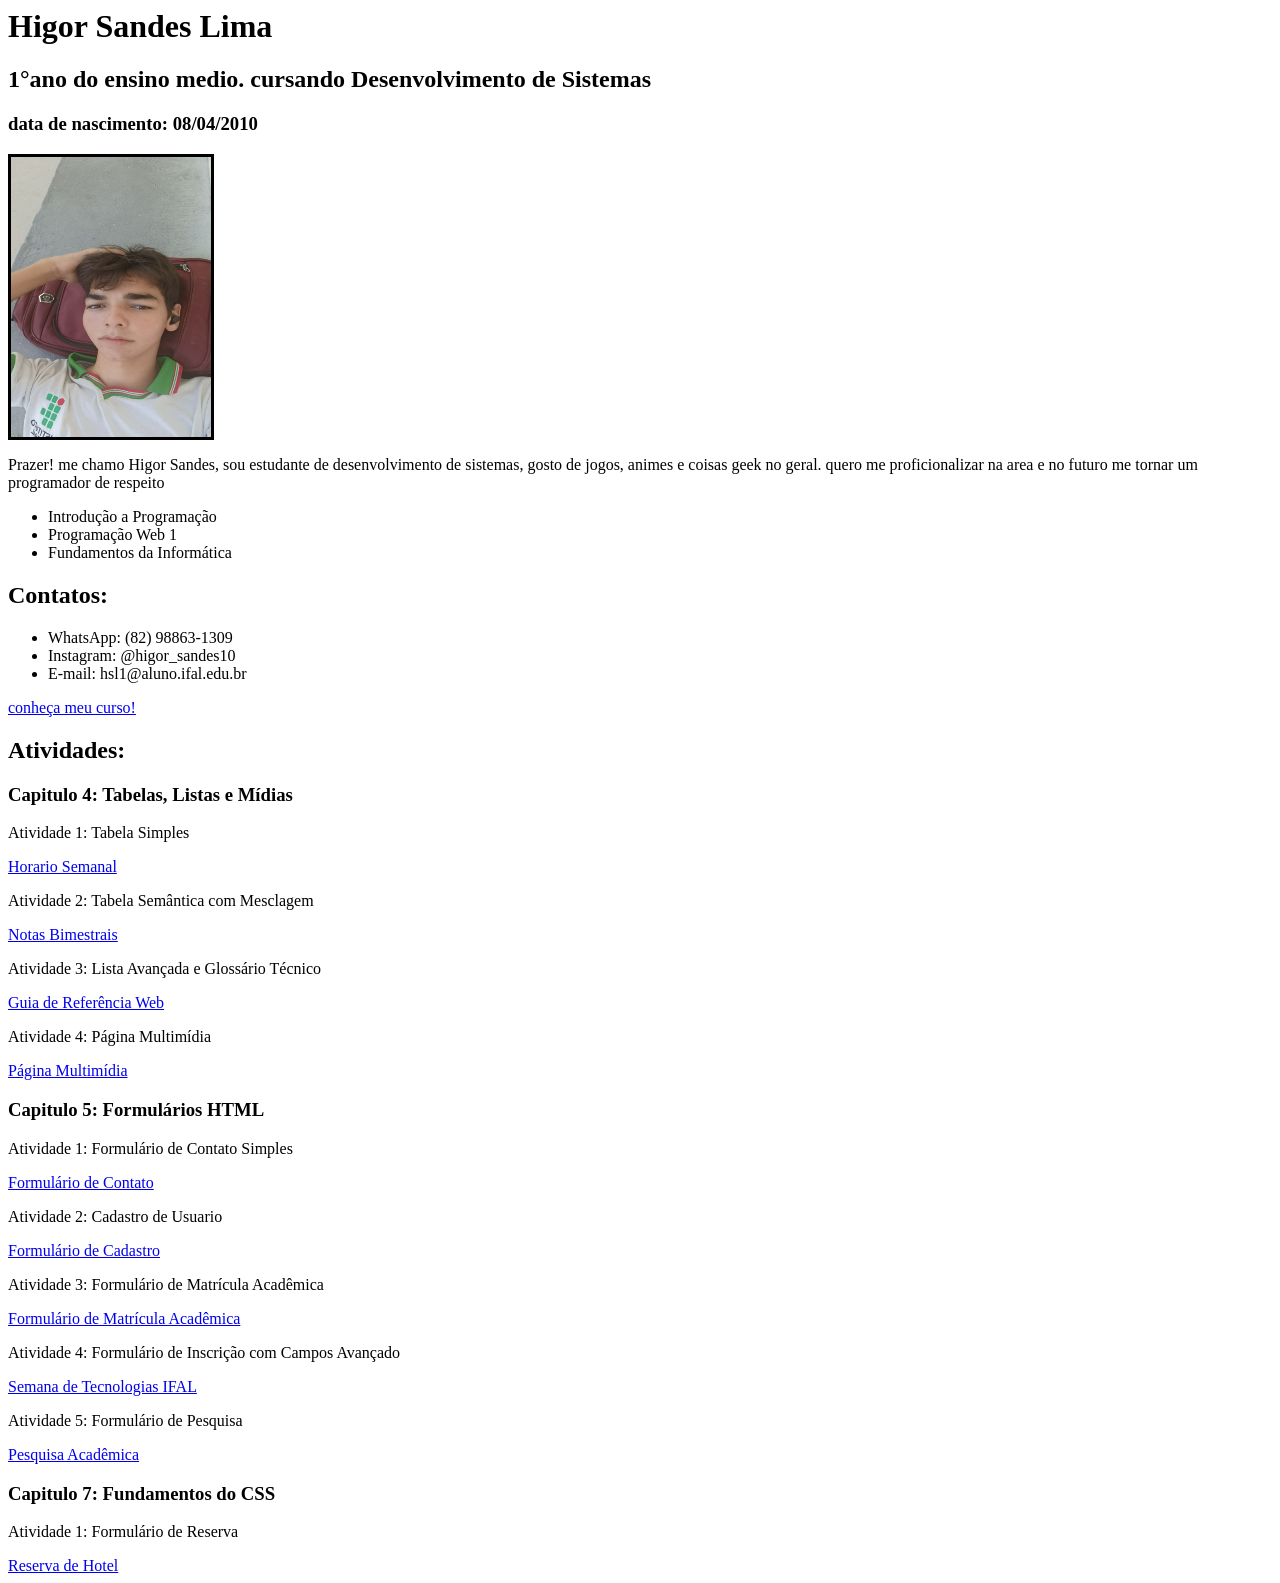
<file: index.html>
<html>
<head>
  <title>Portifólio</title>
  <meta charset="UTF-8">
  <link rel="stylesheet" href="style.css">
</head>
<body>
  <div class="letras">
  <h1>Higor Sandes Lima</h1>
  <h2>1°ano do ensino medio. cursando Desenvolvimento de Sistemas</h2>
  <h3>data de nascimento: 08/04/2010</h3>
  <img src="Foto.jpg" border="3px">
  <p>Prazer! me chamo Higor Sandes, sou estudante de desenvolvimento de sistemas, gosto de jogos, animes e coisas geek no geral. quero me proficionalizar na area e no futuro me tornar um programador de respeito</p>
  <ul>
    <li>Introdução a Programação</li>
    <li>Programação Web 1</li>
    <li>Fundamentos da Informática</li>
  </ul>
    <h2>Contatos:</h2>
    <ul>
      <li>WhatsApp: (82) 98863-1309</li>
      <li>Instagram: @higor_sandes10
      </li>
      <li>E-mail: hsl1@aluno.ifal.edu.br</li>
    </ul>
  </div>
  <a target="_blanck" href="https://www2.ifal.edu.br/campus/maceio/ensino/cursos/tecnicos-integrados/desenvolvimento-de-sistemas">conheça meu curso!</a>
  <h2>Atividades:</h2>
  <h3>Capitulo 4: Tabelas, Listas e Mídias</h3>
  <p>Atividade 1: Tabela Simples</p>
  <nav>
    <a href="tabela-simples.html">Horario Semanal</a>
  </nav>
  <p>Atividade 2: Tabela Semântica com Mesclagem</p>
   <nav>
    <a href="tabela-semantica-com-mesclagem.html">Notas Bimestrais</a>
  </nav>
  <p>Atividade 3: Lista Avançada e Glossário Técnico</p>
   <nav>
    <a href="lista-avancada-e-glossario-tecnica.html">Guia de Referência Web</a>
  </nav>
  <p>Atividade 4: Página Multimídia</p>
   <nav>
    <a href="pagina-multimidia.html">Página Multimídia</a>
  </nav>
   <h3>Capitulo 5: Formulários HTML</h3>
  <p>Atividade 1: Formulário de Contato Simples</p>
   <nav>
    <a href="formulario-de-contato-simples.html">Formulário de Contato</a>
  </nav>
   <p>Atividade 2: Cadastro de Usuario</p>
   <nav>
    <a href="cadastro-de-usuario.html">Formulário de Cadastro</a>
  </nav>
   <p>Atividade 3: Formulário de Matrícula Acadêmica</p>
   <nav>
    <a href="formulario-de-matricula-academica.html">Formulário de Matrícula Acadêmica</a>
  </nav>
  <p>Atividade 4: Formulário de Inscrição com Campos Avançado</p>
   <nav>
    <a href="formulario-de-inscricao-com-campus-avancada.html">Semana de Tecnologias IFAL</a>
  </nav>
   <p>Atividade 5: Formulário de Pesquisa</p>
   <nav>
    <a href="pesquisa-academica.html">Pesquisa Acadêmica</a>
  </nav>
  <h3>Capitulo 7: Fundamentos do CSS</h3>
  <p>Atividade 1: Formulário de Reserva</p>
   <nav>
    <a href="atividade-css.html">Reserva de Hotel</a>
  </nav>
</body>
</html>
</file>
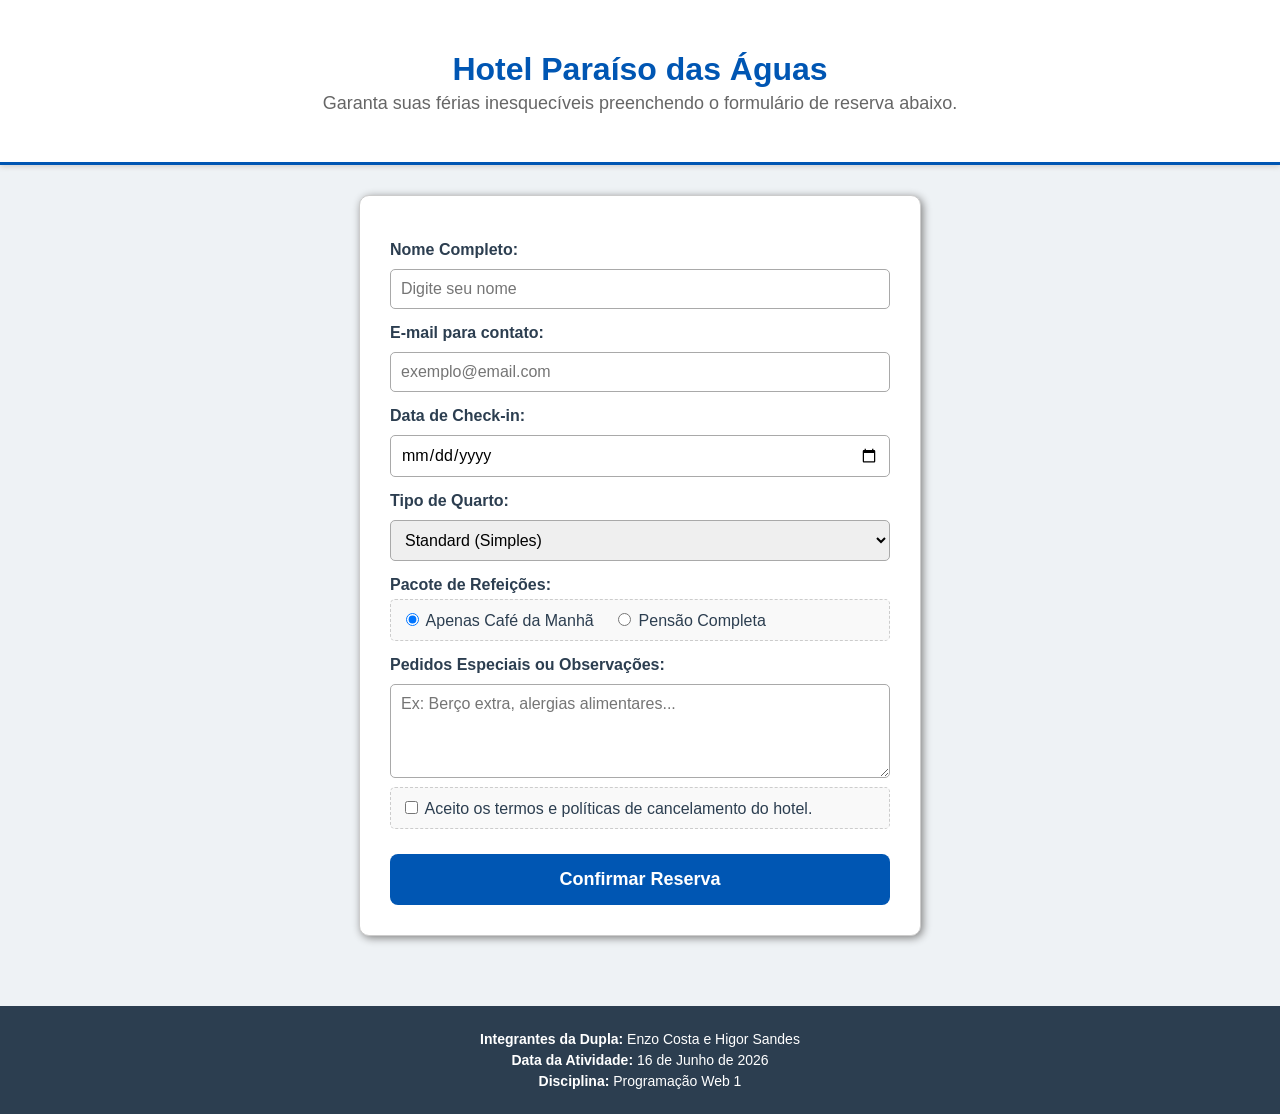
<file: atividade-css.html>
<!DOCTYPE html>
<html lang="pt-BR">
<head>
    <meta charset="UTF-8">
    <meta name="viewport" content="width=device-width, initial-scale=1.0">
    <title>Reserva de Hotel</title>
    <link rel="stylesheet" href="At01CSS.css">
</head>
<body>

    <header class="cabecalho-principal">
        <h1>Hotel Paraíso das Águas</h1>
        <p class="texto-destaque">Garanta suas férias inesquecíveis preenchendo o formulário de reserva abaixo.</p>
    </header>

    <main class="secao-conteudo">
        <form action="#" method="POST" class="formulario-reserva">
            
            <label for="nome">Nome Completo:</label>
            <input type="text" id="nome" name="nome" class="campo-padrao" placeholder="Digite seu nome" required>

            <label for="email">E-mail para contato:</label>
            <input type="email" id="email" name="email" class="campo-padrao" placeholder="exemplo@email.com" required>

            <label for="data-checkin">Data de Check-in:</label>
            <input type="date" id="data-checkin" name="data-checkin" class="campo-padrao" required>

            <label for="tipo-quarto">Tipo de Quarto:</label>
            <select id="tipo-quarto" name="tipo-quarto" class="campo-padrao">
                <option value="standard">Standard (Simples)</option>
                <option value="luxo">Luxo (Vista para o mar)</option>
                <option value="presidencial">Suíte Presidencial</option>
            </select>

            <label>Pacote de Refeições:</label>
            <div class="grupo-opcoes">
                <input type="radio" id="cafe" name="refeicao" value="cafe" checked>
                <label for="cafe" class="label-inline">Apenas Café da Manhã</label>
                
                <input type="radio" id="completa" name="refeicao" value="completa">
                <label for="completa" class="label-inline">Pensão Completa</label>
            </div>

            <label for="observacoes">Pedidos Especiais ou Observações:</label>
            <textarea id="observacoes" name="observacoes" class="campo-padrao" rows="4" placeholder="Ex: Berço extra, alergias alimentares..."></textarea>

            <div class="grupo-opcoes">
                <input type="checkbox" id="termos" name="termos" required>
                <label for="termos" class="label-inline">Aceito os termos e políticas de cancelamento do hotel.</label>
            </div>

            <button type="submit" class="botao-enviar">Confirmar Reserva</button>
        </form>
    </main>

    <footer class="rodape-pagina">
        <p><strong>Integrantes da Dupla:</strong> Enzo Costa e Higor Sandes</p>
        <p><strong>Data da Atividade:</strong> 16 de Junho de 2026</p> <p><strong>Disciplina:</strong> Programação Web 1</p>
    </footer>

</body>
</html>
</file>
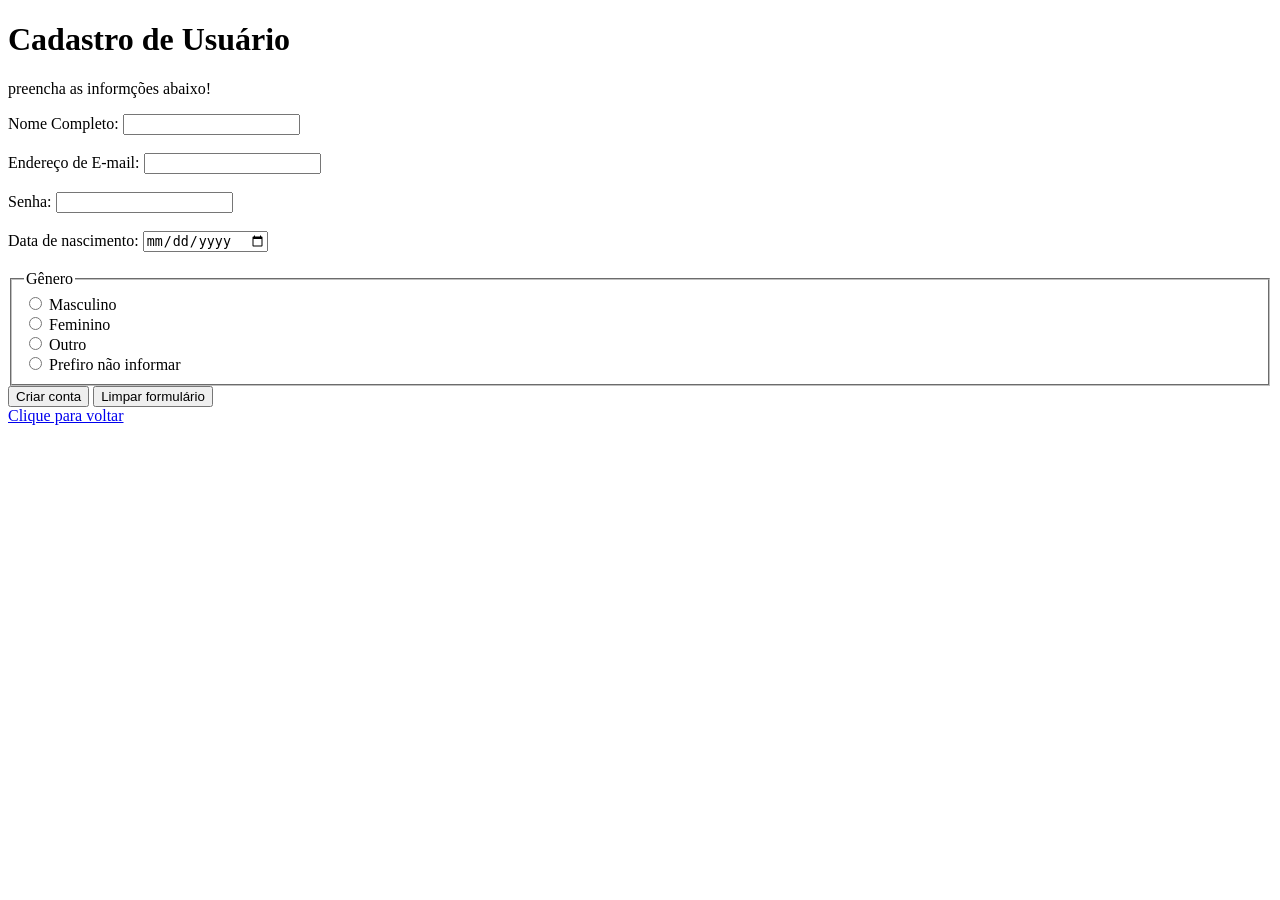
<file: cadastro-de-usuario.html>
<!DOCTYPE html>

<html>
<head>
  <meta http-equiv="CONTENT-TYPE" content="text/html; charset=UTF-8">
  <title>Cadastro de Usuário - Cap. 5 / Atv. 2</title>
</head>
<body>
  
  <h1>Cadastro de Usuário</h1>
  
  <form action="https://httpbin.org/get" method="GET">
    
    <p>preencha as informções abaixo!</p>
    
      <label for="nome">Nome Completo:</label>
        <input type="text" name="nome" required, minlength="3">
        <br><br>
    
      <label for="email">Endereço de E-mail:</label>
        <input type="email" name=""="email" required>
        <br><br>
    
      <label for="senha">Senha:</label>
        <input type="password" name="senha" required, minlength="8">
        <br><br>
    
      <label for="nascimento">Data de nascimento:</label>
        <input type="date" name="nascimento" required, minlength="8">
        <br><br>
    
      <fieldset>
            <legend>Gênero</legend>

            <input type="radio" id="masculino" name="genero" value="masculino">
            <label for="masculino">Masculino</label>
            <br>

            <input type="radio" id="feminino" name="genero" value="feminino">
            <label for="feminino">Feminino</label>
            <br>

            <input type="radio" id="outro" name="genero" value="outro">
            <label for="outro">Outro</label>
            <br>

            <input type="radio" id="prefiro_nao_informar" name="genero" value="prefiro_nao_informar">
            <label for="prefiro_nao_informar">Prefiro não informar</label>
      </fieldset>
    
    <button type="submit">Criar conta</button>
    <button type="reset">Limpar formulário</button>
    
  </form>
 
 
  <nav>
    <a href="index.html">Clique para voltar</a>
  </nav>
</body>
</html>
</file>
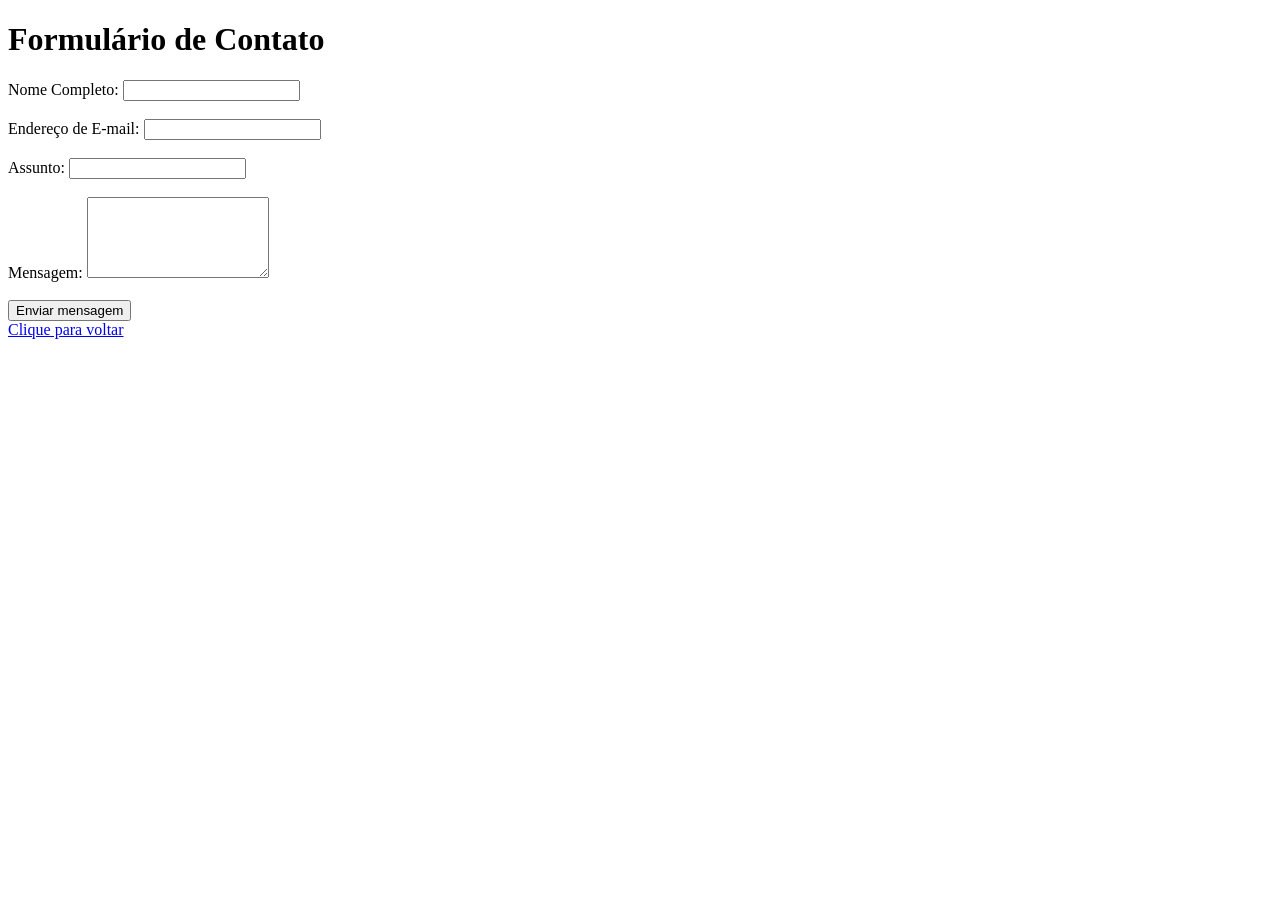
<file: formulario-de-contato-simples.html>
<!DOCTYPE html>
<html lang="pt-BR">
<head>
    <meta charset="UTF-8">
    <title>AT01 - Formulário de Contato</title>
</head>
<body>

    <h1>Formulário de Contato</h1>

    <form action="https://httpbin.org/get" method="GET">

        <label for="nome">Nome Completo:</label>
        <input type="text" id="nome" name="nome">
        <br><br>

        <label for="email">Endereço de E-mail:</label>
        <input type="email" id="email" name="email">
        <br><br>

        <label for="assunto">Assunto:</label>
        <input type="text" id="assunto" name="assunto">
        <br><br>

        <label for="mensagem">Mensagem:</label>
        <textarea id="mensagem" name="mensagem" rows="5"></textarea>
        <br><br>

        <button type="submit">Enviar mensagem</button>

    </form>
  <nav>
    <a href="index.html">Clique para voltar</a>
  </nav>
</body>
</html>
</file>
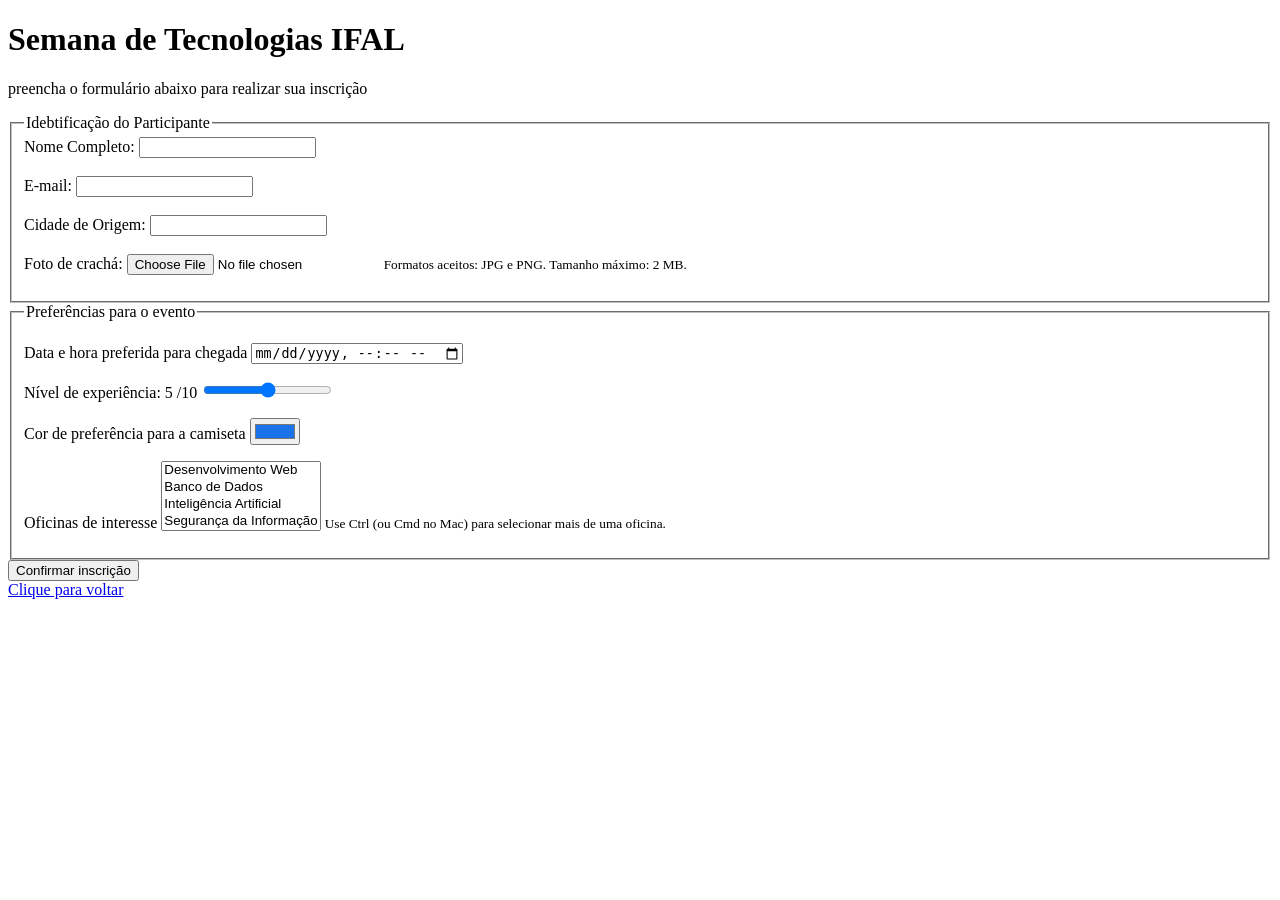
<file: formulario-de-inscricao-com-campus-avancada.html>
<!DOCTYPE html>

<html lang="pt br">
<head>
  <meta http-equiv="CONTENT-TYPE" content="text/html; charset=UTF-8">
  <title>Formulário de Inscrição com campos avançado</title>
</head>
<body>
  <h1>
    Semana de Tecnologias IFAL
  </h1>
  <p>preencha o formulário abaixo para realizar sua inscrição</p>
  <form action="https://httpbin.org/post" method="post">
    <fieldset>
      <legend>Idebtificação do Participante</legend>
      
       <label for="nome">Nome Completo: </label>
      <input type="text" id="nome" name="nome" required>
      <br> <br>
      
       <label for="email">E-mail: </label>
      <input type="email" id="email" name="email" required>
      <br> <br>
      
             <label for="cidade">Cidade de Origem: </label>
      <input type="text" id="cidade" name="cidade" list="cidades">
      <datalist id="cidades">
        <option value="Maceió"></option>
        <option value="Arapiraca"></option>
        <option value="Palmeira dos Índios"></option>
        <option value="Rio Largo"></option>
        <option value="União dos Palmares"></option>
        <option value="Panedo"></option>
        <option value="Delmiro Gouveia"></option>
        <option value="São Miguel dos Campos"></option>
      </datalist>
      <br> <br>
      
      <label for="foto">
        Foto de crachá:
      </label>
                    <input
                        type="file"
                        id="foto"
                        name="foto"
                        accept="image/jpeg,image/png"
                        aria-describedby="ajuda-foto">

                    <small id="ajuda-foto">
                        Formatos aceitos: JPG e PNG. Tamanho máximo: 2 MB.
                    </small>

                </p>

            </fieldset>

            <fieldset>

                <legend>Preferências para o evento</legend>

                <p>

                    <label for="chegada">
                        Data e hora preferida para chegada
                    </label>

                    <input
                        type="datetime-local"
                        id="chegada"
                        name="chegada">

                </p>

                <p>

                    <label for="experiencia">
                        Nível de experiência:
                        <span id="valor-experiencia">
                            5
                        </span>/10
                    </label>

                    <input
                        type="range"
                        id="experiencia"
                        name="experiencia"
                        min="0"
                        max="10"
                        step="1"
                        value="5"
                        oninput="document.getElementById('valor-experiencia').textContent = this.value">

                </p>

                <p>

                    <label for="cor_camiseta">
                        Cor de preferência para a camiseta
                    </label>

                    <input
                        type="color"
                        id="cor_camiseta"
                        name="cor_camiseta"
                        value="#1a73e8">

                </p>

                <p>

                    <label for="oficinas">
                        Oficinas de interesse
                    </label>

                    <select
                        id="oficinas"
                        name="oficinas[]"
                        multiple
                        size="4"
                        aria-describedby="ajuda-oficinas">

                        <option>
                            Desenvolvimento Web
                        </option>

                        <option>
                            Banco de Dados
                        </option>

                        <option>
                            Inteligência Artificial
                        </option>

                        <option>
                            Segurança da Informação
                        </option>

                        <option>
                            Infraestrutura
                        </option>

                    </select>

                    <small id="ajuda-oficinas">
                        Use Ctrl (ou Cmd no Mac) para selecionar mais de uma oficina.
                    </small>

                </p>

            </fieldset>

            <input
                type="hidden"
                name="edicao"
                value="2026">

            <button type="submit">
                Confirmar inscrição
            </button>

        </form>
    </fieldset>
  </form>
    <nav>
    <a href="index.html">Clique para voltar</a>
  </nav>
</body>
</html>
</file>
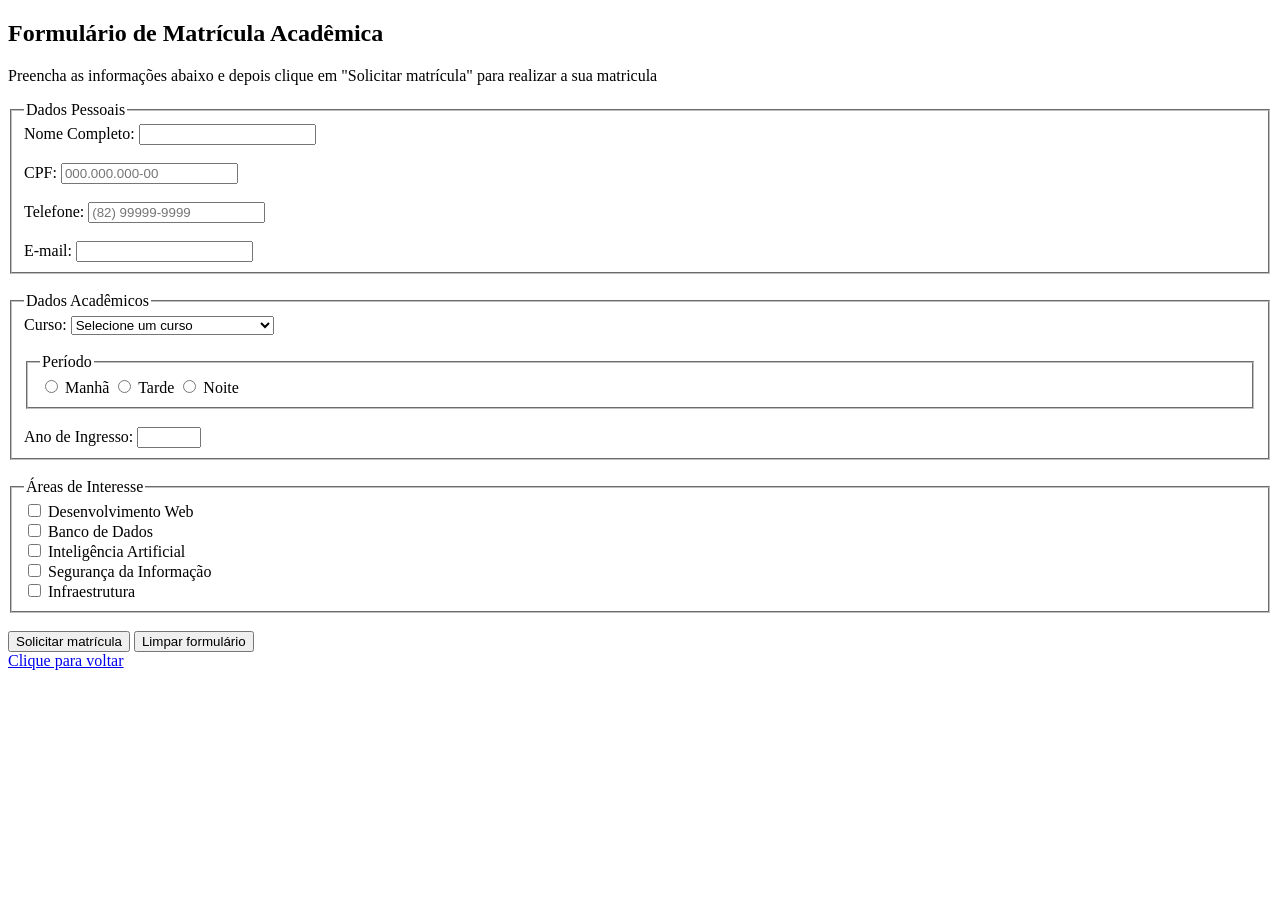
<file: formulario-de-matricula-academica.html>
<!DOCTYPE html>
<html lang="pt-BR">
<head>
<meta charset="UTF-8">
<title>Formulário de Matrícula Acadêmica</title>
</head>
<body>

<h2>Formulário de Matrícula Acadêmica</h2>
  <p>Preencha as informações abaixo e depois clique em "Solicitar matrícula" para realizar a sua matricula</p>

<form action="https://httpbin.org/post" method="post">

<fieldset>
<legend>Dados Pessoais</legend>

<label for="nome">Nome Completo: </label>
<input type="text" id="nome" name="nome" required minlength="5" maxlength="100">

<br><br>

<label for="cpf">CPF: </label>
<input type="text"
       id="cpf"
       name="cpf"
       required
       placeholder="000.000.000-00"
       pattern="\d{3}\.\d{3}\.\d{3}-\d{2}"
       title="CPF no formato 000.000.000-00">

<br><br>

<label for="telefone">Telefone: </label>
<input type="tel"
       id="telefone"
       name="telefone"
       placeholder="(82) 99999-9999"
       pattern="\(\d{2}\)\s\d{4,5}-\d{4}">

<br><br>

<label for="email">E-mail: </label>
<input type="email" id="email" name="email" required>

</fieldset>

<br>

<fieldset>
<legend>Dados Acadêmicos</legend>

<label for="curso">Curso: </label>
<select id="curso" name="curso" required>

<option value="">Selecione um curso</option>

<optgroup label="Computação">
<option>Sistemas de Informação</option>
<option>Ciência da Computação</option>
<option>Engenharia da Computação</option>
</optgroup>

<optgroup label="Gestão">
<option>Administração</option>
<option>Ciências Contábeis</option>
</optgroup>

</select>

<br><br>

<fieldset>
<legend>Período</legend>

<input type="radio" id="manha" name="periodo" value="manha">
<label for="manha">Manhã</label>

<input type="radio" id="tarde" name="periodo" value="tarde">
<label for="tarde">Tarde</label>

<input type="radio" id="noite" name="periodo" value="noite">
<label for="noite">Noite</label>

</fieldset>

<br>

<label for="ano_ingresso">Ano de Ingresso: </label>
<input type="number"
       id="ano_ingresso"
       name="ano_ingresso"
       min="2025"
       max="2030"
       required>

</fieldset>

<br>

<fieldset>
<legend>Áreas de Interesse</legend>

<input type="checkbox" id="web" name="interesses[]" value="web">
<label for="web">Desenvolvimento Web</label><br>

<input type="checkbox" id="bd" name="interesses[]" value="bd">
<label for="bd">Banco de Dados</label><br>

<input type="checkbox" id="ia" name="interesses[]" value="ia">
<label for="ia">Inteligência Artificial</label><br>

<input type="checkbox" id="seguranca" name="interesses[]" value="seguranca">
<label for="seguranca">Segurança da Informação</label><br>

<input type="checkbox" id="infra" name="interesses[]" value="infra">
<label for="infra">Infraestrutura</label>

</fieldset>

<br>

<button type="submit">Solicitar matrícula</button>
<button type="reset">Limpar formulário</button>

</form>

   <nav>
    <a href="index.html">Clique para voltar</a>
  </nav>
  
</body>
</html>
</file>
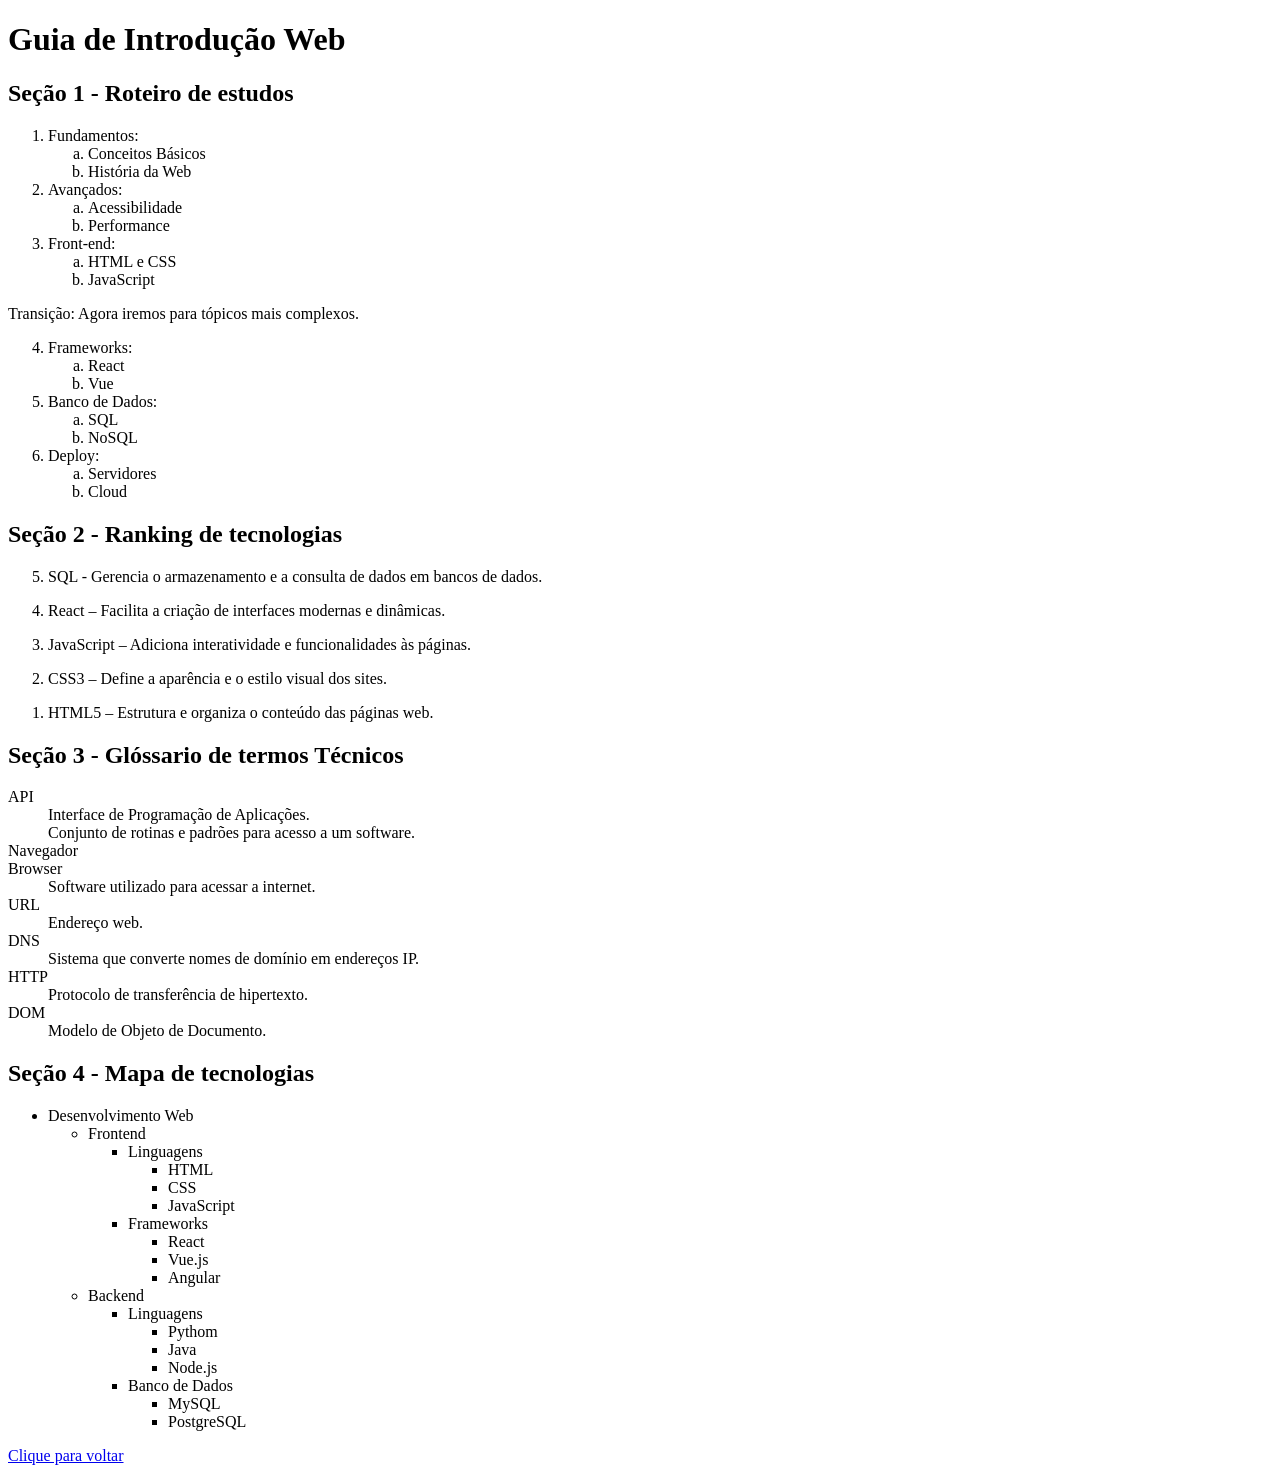
<file: lista-avancada-e-glossario-tecnica.html>
<!DOCTYPE html>
<html lang="pt-br">
<head>
    <meta charset="UTF-8">
    <title>Listas Avançadas - Cap. 4 / Atv. 3</title>
</head>
<body>
    
  <h1>Guia de Introdução Web</h1>
    
    
  <h2>Seção 1 - Roteiro de estudos</h2>
    <ol>
        <li> Fundamentos:
            <ol type="a">
                <li>Conceitos Básicos</li>
                <li>História da Web</li>
            </ol>
        </li>
        <li> Avançados:
            <ol type="a">
                <li>Acessibilidade</li>
                <li>Performance</li>
            </ol>
        </li>
        <li> Front-end:
            <ol type="a">
                <li>HTML e CSS</li>
                <li>JavaScript</li>
            </ol>
        </li>
    </ol>
    <p> Transição: Agora iremos para tópicos mais complexos.</p>
    <ol start="4">
        <li> Frameworks:
            <ol type="a">
                <li>React</li>
                <li>Vue</li>
            </ol>       
        </li>
        <li> Banco de Dados:
            <ol type="a">
                <li>SQL</li>
                <li>NoSQL</li>
            </ol>
        </li>
        <li>Deploy:
            <ol type="a">
                <li>Servidores</li>
                <li>Cloud</li>
            </ol>
        </li>
    </ol>
    
    
  <h2>Seção 2 - Ranking de tecnologias</h2>
    <ol reversed start="5">
        <li><p>SQL - Gerencia o armazenamento e a consulta de dados em bancos de dados.</p></li>
        <li><p>React – Facilita a criação de interfaces modernas e dinâmicas.</p></li>
        <li><p>JavaScript – Adiciona interatividade e funcionalidades às páginas.</p></li>
        <li><p>CSS3 – Define a aparência e o estilo visual dos sites.</p></li>
        <li><p>HTML5 – Estrutura e organiza o conteúdo das páginas web.</p></li>
    </ol>
    
    
  <h2>Seção 3 - Glóssario de termos Técnicos</h2>
    <dl>
            <dt>API</dt>
            <dd>Interface de Programação de Aplicações.</dd>
            <dd>Conjunto de rotinas e padrões para acesso a um software.</dd>
            
            <dt>Navegador</dt>
            <dt>Browser</dt>
            <dd>Software utilizado para acessar a internet.</dd>
            
            <dt>URL</dt>
            <dd>Endereço web.</dd>
            <dt>DNS</dt>
            <dd>Sistema que converte nomes de domínio em endereços IP.</dd>
            <dt>HTTP</dt>
            <dd>Protocolo de transferência de hipertexto.</dd>
            <dt>DOM</dt>
            <dd>Modelo de Objeto de Documento.</dd>
        </dl>
    
    
  <h2>Seção 4 - Mapa de tecnologias</h2>
    <ul>
        <li> Desenvolvimento Web
            <ul>
                <li> Frontend
                    <ul>
                        <li> Linguagens
                            <ul>
                                <li>HTML</li>
                                <li>CSS</li>
                                <li>JavaScript</li>
                            </ul>
                        </li>
                        <li> Frameworks
                            <ul>
                                <li>React</li>
                                <li>Vue.js</li>
                                <li>Angular</li>
                            </ul>
                        </li>
                    </ul>
                </li>
                <li>Backend
                    <ul>
                        <li> Linguagens
                            <ul>
                                <li>Pythom</li>
                                <li>Java</li>
                                <li>Node.js</li>
                            </ul>
                        </li>
                        <li> Banco de Dados
                            <ul>
                                <li>MySQL</li>
                                <li>PostgreSQL</li>
                            </ul>
                        </li>
                    </ul>
                </li>
            </ul>
        </li>
    </ul>
    
    
    <nav>
    <a href="index.html">Clique para voltar</a>
  </nav>
</body>
</html>
</file>
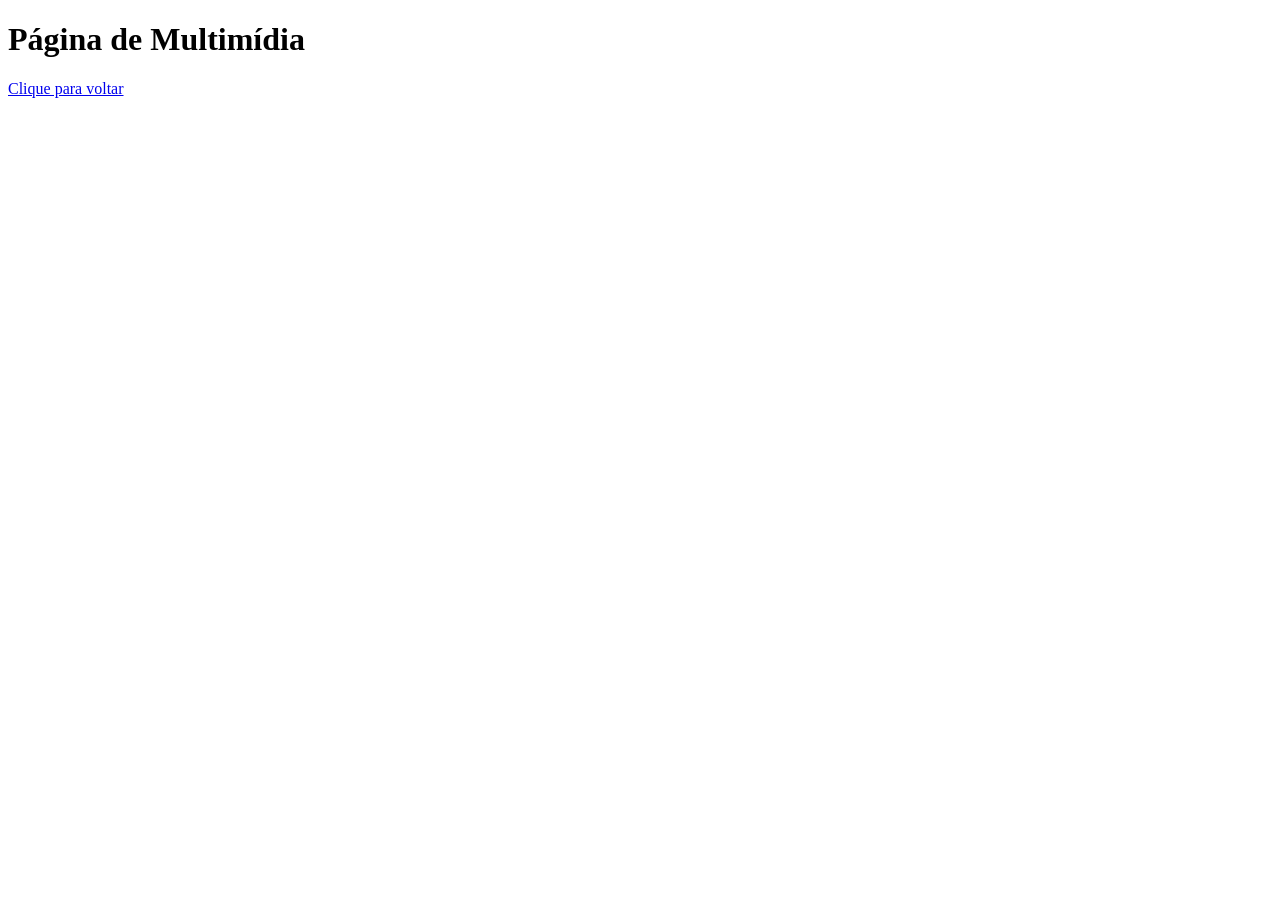
<file: pagina-multimidia.html>
<!DOCTYPE html>

<html lang="pt br">
<head>
  <meta http-equiv="CONTENT-TYPE" content="text/html; charset=UTF-8">
  <title>Página Multimídia - Cap. 4 / Atv. 4</title>
</head>
<body>
  <h1>
    Página de Multimídia
  </h1>
  <nav>
    <a href="index.html">Clique para voltar</a>
  </nav>
</body>
</html>
</file>
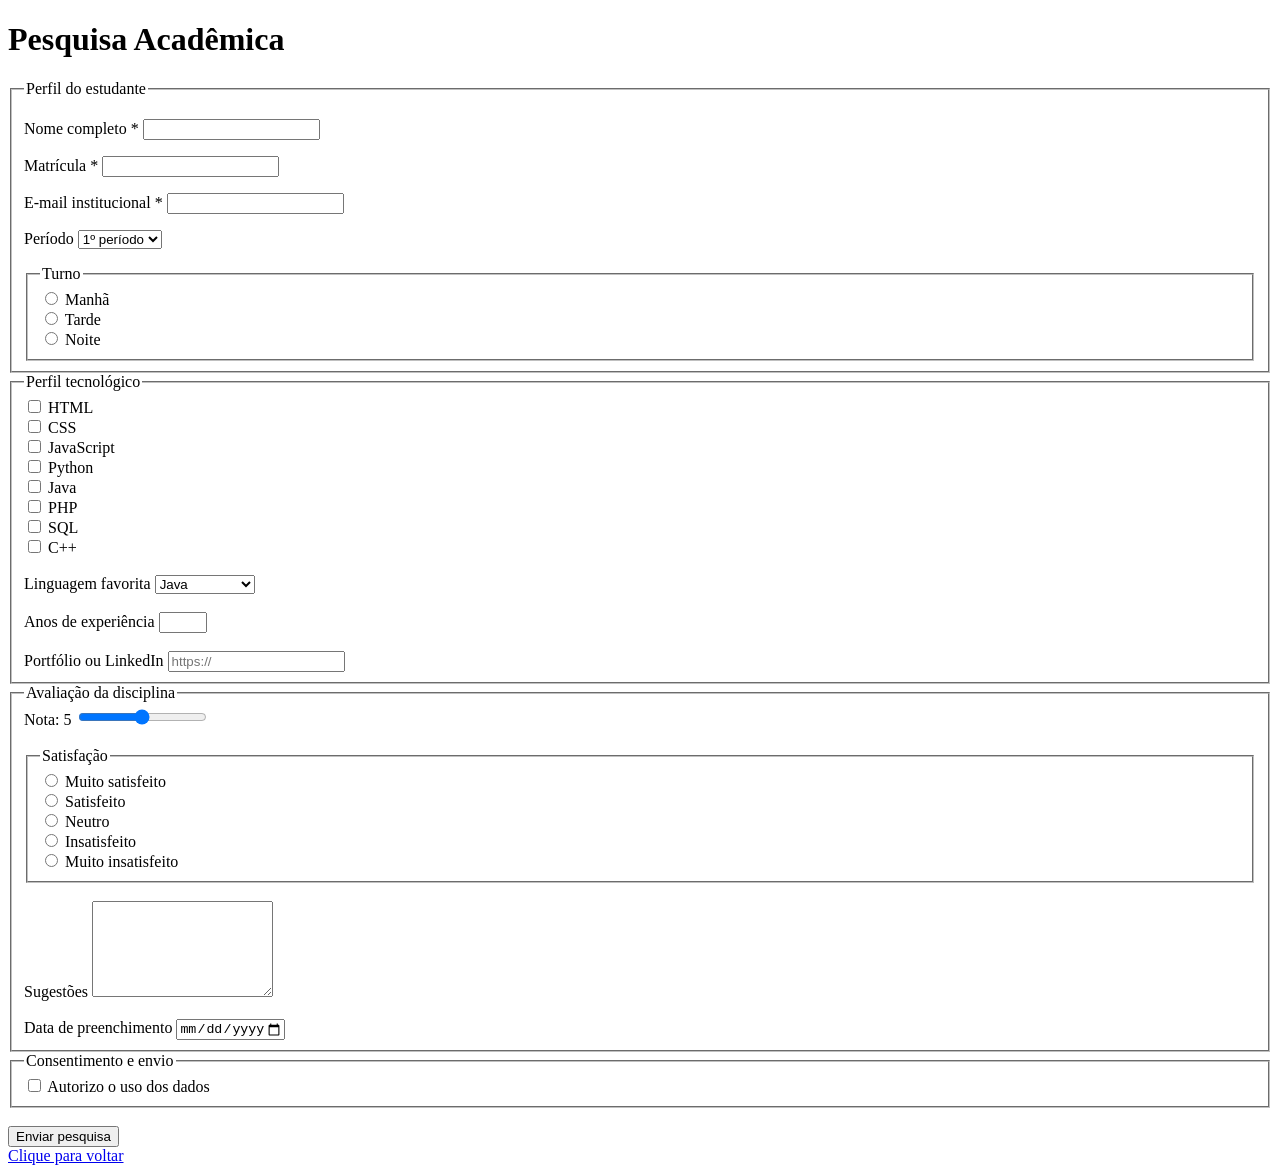
<file: Pesquisa-academica.html>
<!DOCTYPE html>
<html lang="pt-BR">

<head>

    <meta charset="UTF-8" />

    <meta name="viewport" content="width=device-width, initial-scale=1.0" />

    <title>PWEB1 — Cap. 05 — AT05 — Pesquisa Acadêmica</title>

</head>

<body>

    <header>

        <h1>Pesquisa Acadêmica</h1>

    </header>

    <main>

        <form
            action="https://httpbin.org/post"
            method="post"
            novalidate>

            <fieldset>

                <legend>Perfil do estudante</legend>

                <p>

                    <label for="nome">
                        Nome completo *
                    </label>

                    <input
                        type="text"
                        id="nome"
                        name="nome"
                        autocomplete="name"
                        aria-required="true">

                </p>

                <p>

                    <label for="matricula">
                        Matrícula *
                    </label>

                    <input
                        type="text"
                        id="matricula"
                        name="matricula"
                        pattern="\d{7}"
                        aria-required="true">

                </p>

                <p>

                    <label for="email">
                        E-mail institucional *
                    </label>

                    <input
                        type="email"
                        id="email"
                        name="email"
                        autocomplete="email"
                        aria-required="true"
                        aria-invalid="false"
                        aria-describedby="erro-email"
                        onblur="validarEmail(this)">

                </p>

                <p
                    id="erro-email"
                    role="alert">
                </p>

                <p>

                    <label for="periodo">
                        Período
                    </label>

                    <select id="periodo">

                        <option>1º período</option>
                        <option>2º período</option>
                        <option>3º período</option>
                        <option>4º período</option>
                        <option>5º período</option>
                        <option>6º período</option>
                        <option>7º período</option>
                        <option>8º período</option>

                    </select>

                </p>

                <fieldset>

                    <legend>Turno</legend>

                    <input type="radio" id="manha" name="turno">
                    <label for="manha">Manhã</label>

                    <br>

                    <input type="radio" id="tarde" name="turno">
                    <label for="tarde">Tarde</label>

                    <br>

                    <input type="radio" id="noite" name="turno">
                    <label for="noite">Noite</label>

                </fieldset>

            </fieldset>

            <fieldset>

                <legend>Perfil tecnológico</legend>

                <input type="checkbox"> HTML <br>
                <input type="checkbox"> CSS <br>
                <input type="checkbox"> JavaScript <br>
                <input type="checkbox"> Python <br>
                <input type="checkbox"> Java <br>
                <input type="checkbox"> PHP <br>
                <input type="checkbox"> SQL <br>
                <input type="checkbox"> C++ <br><br>

                <label for="linguagem">
                    Linguagem favorita
                </label>

                <select id="linguagem">

                    <optgroup label="Orientada a Objetos">

                        <option>Java</option>
                        <option>C#</option>

                    </optgroup>

                    <optgroup label="Script">

                        <option>JavaScript</option>
                        <option>Python</option>

                    </optgroup>

                </select>

                <br><br>

                <label for="anos">
                    Anos de experiência
                </label>

                <input
                    type="number"
                    id="anos"
                    min="0"
                    max="30">

                <br><br>

                <label for="portfolio">
                    Portfólio ou LinkedIn
                </label>

                <input
                    type="url"
                    id="portfolio"
                    placeholder="https://">

            </fieldset>

            <fieldset>

                <legend>Avaliação da disciplina</legend>

                <label for="nota">
                    Nota:
                    <span id="valor-nota">
                        5
                    </span>
                </label>

                <input
                    type="range"
                    id="nota"
                    min="0"
                    max="10"
                    value="5"
                    oninput="document.getElementById('valor-nota').textContent = this.value">

                <br><br>

                <fieldset>

                    <legend>Satisfação</legend>

                    <input type="radio" name="satisfacao"> Muito satisfeito <br>
                    <input type="radio" name="satisfacao"> Satisfeito <br>
                    <input type="radio" name="satisfacao"> Neutro <br>
                    <input type="radio" name="satisfacao"> Insatisfeito <br>
                    <input type="radio" name="satisfacao"> Muito insatisfeito

                </fieldset>

                <br>

                <label for="sugestoes">
                    Sugestões
                </label>

                <textarea
                    id="sugestoes"
                    rows="6"
                    maxlength="1000">
                </textarea>

                <br><br>

                <label for="data_preenchimento">
                    Data de preenchimento
                </label>

                <input
                    type="date"
                    id="data_preenchimento"
                    name="data_preenchimento"
                    required>

            </fieldset>

            <fieldset>

                <legend>Consentimento e envio</legend>

                <input
                    type="checkbox"
                    id="consentimento"
                    name="consentimento"
                    required>

                <label for="consentimento">
                    Autorizo o uso dos dados
                </label>

                <input
                    type="hidden"
                    name="pesquisa_id"
                    value="PWEB1-2026-1">

            </fieldset>

            <br>

            <button type="submit">
                Enviar pesquisa
            </button>

        </form>

    </main>

    <script>

        function validarEmail(campo) {

            const erro = document.getElementById('erro-email');

            if (!campo.value.endsWith('@ifal.edu.br')) {

                erro.textContent = 'Informe seu e-mail institucional (@ifal.edu.br)';

                campo.setAttribute('aria-invalid', 'true');

            }

            else {

                erro.textContent = '';

                campo.setAttribute('aria-invalid', 'false');

            }

        }

        document.getElementById('data_preenchimento').max =
        new Date().toISOString().split('T')[0];

    </script>
  
      <nav>
    <a href="index.html">Clique para voltar</a>
  </nav>

</body>

</html>
</file>
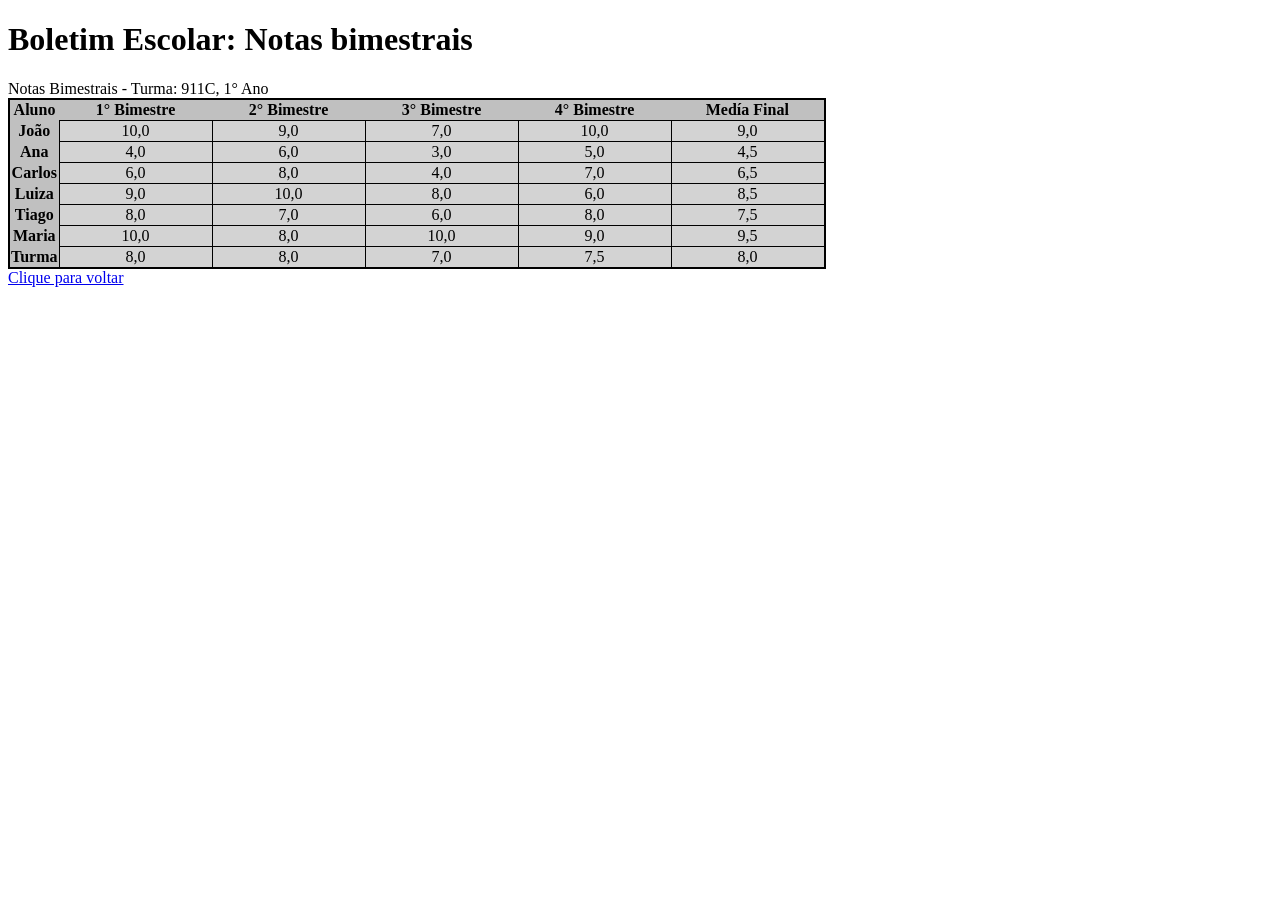
<file: tabela-semantica-com-mesclagem.html>
<!DOCTYPE html>

<html lang="pt-br">

<head>
  <meta http-equiv="CONTENT-TYPE" content="text/html; charset=UTF-8">
  <title>Notas Bimestrais - Cap. 4 / Atv. 2</title>
  <style>
  table {
    border: 2px solid black;
    border-collapse: collapse;
    background-color: silver;
  }
  
  td{
    border: 1px solid black;
    width: 150px;
    text-align: center;
    background-color: lightgray;
  }
  </style>
</head>
<body>
  <h1> Boletim Escolar: Notas bimestrais</h1>
  <caption>
    Notas Bimestrais - Turma: 911C, 1° Ano
  </caption>
  <main>
    <table>
    <thead>
      <tr rowspan="2">
        <th scope="col">Aluno</th>
        <th scope="col">1° Bimestre</td>
        <th scope="col">2° Bimestre</td>
        <th scope="col">3° Bimestre</td>
        <th scope="col">4° Bimestre</td>
        <th scope="col">Medía Final</th>
      </tr>
    </thead>
    <tbody>
      <tr>
        <th scope="row">João</th>
        <td>10,0</td>
        <td>9,0</td>
        <td>7,0</td>
        <td>10,0</td>
        <td>9,0</td>
      </tr>
      <tr>
        <th scope="row">Ana</th>
        <td>4,0</td>
        <td>6,0</td>
        <td>3,0</td>
        <td>5,0</td>
        <td>4,5</td>
      </tr>
        <tr>
        <th scope="row">Carlos</th>
        <td>6,0</td>
        <td>8,0</td>
        <td>4,0</td>
        <td>7,0</td>
        <td>6,5</td>
      </tr>
      <tr>
        <th scope="row">Luiza</th>
        <td>9,0</td>
        <td>10,0</td>
        <td>8,0</td>
        <td>6,0</td>
        <td>8,5</td>
      </tr>
      <tr>
        <th scope="row">Tiago</th>
        <td>8,0</td>
        <td>7,0</td>
        <td>6,0</td>
        <td>8,0</td>
        <td>7,5</td>
      </tr>
      <tr>
        <th scope="row">Maria</th>
        <td>10,0</td>
        <td>8,0</td>
        <td>10,0</td>
        <td>9,0</td>
        <td>9,5</td>
      </tr>
    </tbody>
    <tfoot>
      <tr>
        <th scope="row">Turma</th>
        <td>8,0</td>
        <td>8,0</td>
        <td>7,0</td>
        <td>7,5</td>
        <td>8,0</td>
      </tr>
    </tfoot>
    </table>
  </main>
  <nav>
    <a href="index.html">Clique para voltar</a>
  </nav>
</body>
</html>
</file>
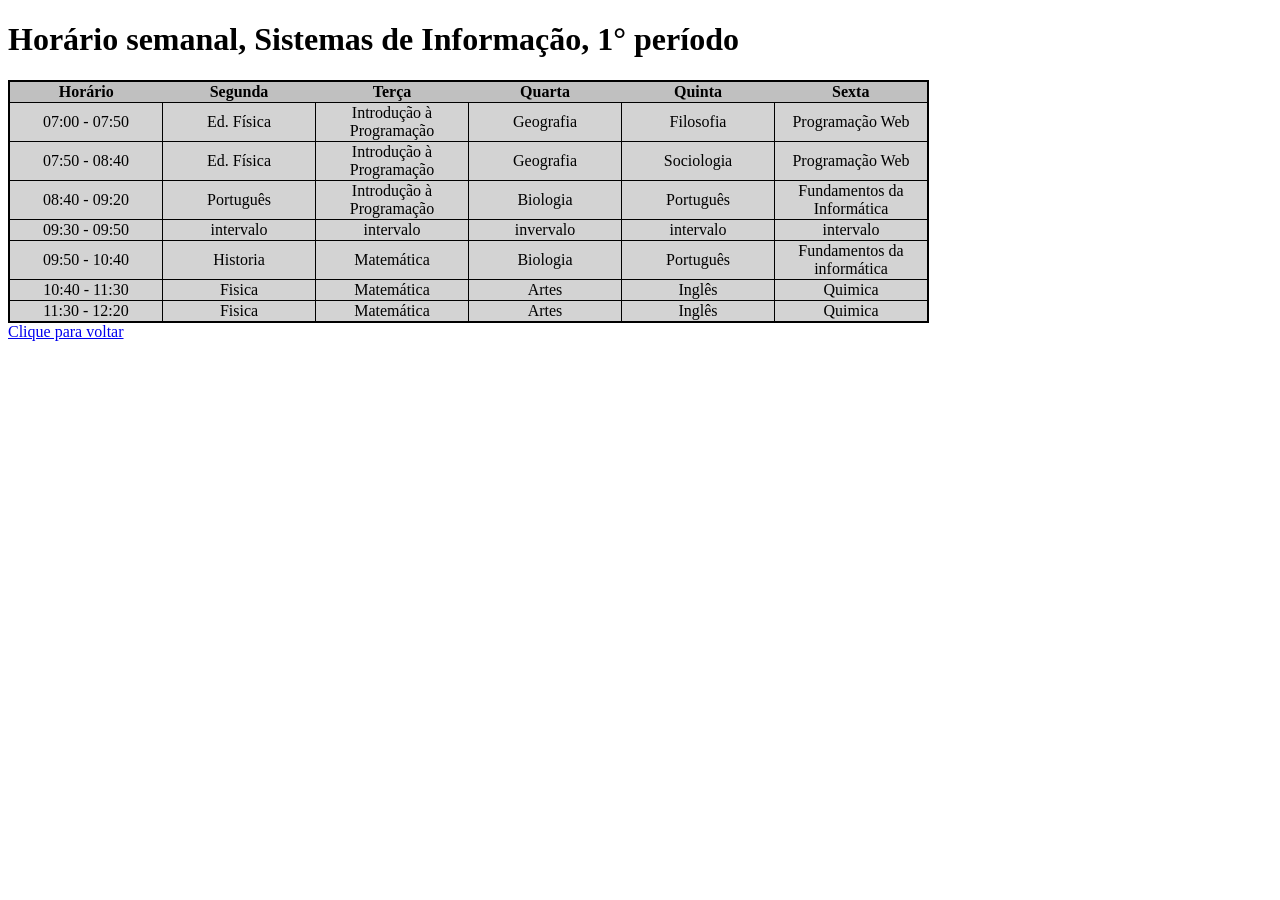
<file: tabela-simples.html>
<!DOCTYPE html>

<html lang="pt-br">

<head>
  <meta http-equiv="CONTENT-TYPE" content="text/html; charset=UTF-8">
  <title>Horario Semanal - Cap. 4 / Atv. 1</title>
  <style>
  table {
    border: 2px solid black;
    border-collapse: collapse;
    background-color: silver;
  }
  
  td{
    border: 1px solid black;
    width: 150px;
    text-align: center;
    background-color: lightgray;
  }
  </style>
</head>

<body>
  <header>
    <h1>Horário semanal, Sistemas de Informação, 1° período</h1>
  </header>
  
  <main>
    <table>
      <tr>
        <th>Horário</th>
        <th>Segunda</th>
        <th>Terça</th>
        <th>Quarta</th>
        <th>Quinta</th>
        <th>Sexta</th>
      </tr>
      <tr>
        <td>07:00 - 07:50</td>
        <td>Ed. Física</td>
        <td>Introdução à Programação</td>
        <td>Geografia</td>
        <td>Filosofia</td>
        <td>Programação Web</td>
      </tr>
      <tr>
        <td>07:50 - 08:40</td>
        <td>Ed. Física</td>
        <td>Introdução à Programação</td>
        <td>Geografia</td>
        <td>Sociologia</td>
        <td>Programação Web</td>
      </tr>
      <tr>
        <td>08:40 - 09:20</td>
        <td>Português</td>
        <td>Introdução à Programação</td>
        <td>Biologia</td>
        <td>Português</td>
        <td>Fundamentos da Informática</td>
      </tr>
      <tr>
        <td>09:30 - 09:50</td>
        <td>intervalo</td>
        <td>intervalo</td>
        <td>invervalo</td>
        <td>intervalo</td>
        <td>intervalo</td>
      </tr>
       <tr>
        <td>09:50 - 10:40</td>
        <td>Historia</td>
        <td>Matemática</td>
        <td>Biologia</td>
        <td>Português</td>
        <td>Fundamentos da informática</td>
      </tr>
       <tr>
        <td>10:40 - 11:30</td>
        <td>Fisica</td>
        <td>Matemática</td>
        <td>Artes</td>
        <td>Inglês</td>
        <td>Quimica</td>
      </tr>
       <tr>
        <td>11:30 - 12:20</td>
        <td>Fisica</td>
        <td>Matemática</td>
        <td>Artes</td>
        <td>Inglês</td>
        <td>Quimica</td>
      </tr>
    </table>
  </main>
  
  <footer>
    <a href="index.html">Clique para voltar</a>
  </footer>
</body>
</html>
</file>
<file: style.css>
img {
  height: 280px;
  width: 200px;
}
body {
  background-color: white;align-content: 
}
.letras {
  color: black;
}
</file>
<file: At01CSS.css>
/* =========================================
   SELETORES DE ELEMENTOS (Tags HTML)
   ========================================= */

body {
    background-color: #eef2f5; /* Cor de fundo da página */
    font-family: Arial, sans-serif; /* Fonte personalizada */
    margin: 0;
    padding: 0;
    color: #333333; /* Cor do texto padrão */
}

h1 {
    color: #0056b3;
    text-align: center; /* Alinhamento do texto */
    margin-bottom: 5px;
}

label {
    font-weight: bold;
    display: block;
    margin-top: 15px;
    margin-bottom: 5px;
    color: #2c3e50;
}

footer {
    background-color: #2c3e50;
    color: white;
    text-align: center;
    padding: 20px;
    margin-top: 40px;
}

/* =========================================
   SELETORES DE CLASSE (Mínimo de 5 exigidos)
   ========================================= */

/* 1. Classe para o cabeçalho */
.cabecalho-principal {
    background-color: white;
    padding: 30px;
    border-bottom: 3px solid #0056b3;
    box-shadow: 0px 2px 5px lightgray;
}

/* 2. Classe para o texto de apresentação */
.texto-destaque {
    text-align: center;
    font-size: 18px;
    color: #666666;
    margin-top: 0;
}

/* 3. Classe para alinhar o conteúdo principal */
.secao-conteudo {
    display: flex;
    justify-content: center;
    padding: 30px 15px;
}

/* 4. Classe para o formulário (Estilização de bordas, sombras e fundo) */
.formulario-reserva {
    background-color: white;
    width: 500px;
    padding: 30px;
    /* Cantos arredondados e Borda */
    border: 1px solid #cccccc;
    border-radius: 10px; 
    /* Sombra exigida na atividade */
    box-shadow: 2px 2px 8px gray; 
}

/* 5. Classe para os campos de entrada (Inputs, Selects, Textareas) */
.campo-padrao {
    width: 100%;
    /* Espaçamento interno */
    padding: 10px; 
    /* Margem e Bordas */
    margin-top: 5px;
    border: 1px solid #a9a9a9;
    border-radius: 5px;
    font-size: 16px;
    font-family: Arial, sans-serif;
    /* Evita que o padding quebre a largura de 100% */
    box-sizing: border-box; 
}

/* Efeito ao clicar no campo (Foco) */
.campo-padrao:focus {
    border-color: #0056b3;
    outline: none;
    box-shadow: 0 0 5px rgba(0, 86, 179, 0.3);
}

/* 6. Classe para agrupar radios e checkboxes */
.grupo-opcoes {
    background-color: #f9f9f9;
    padding: 10px;
    border: 1px dashed #cccccc;
    border-radius: 5px;
    margin-top: 5px;
}

/* 7. Classe para labels que ficam na mesma linha (radios/checkbox) */
.label-inline {
    display: inline;
    font-weight: normal;
    margin-right: 15px;
}

/* 8. Classe para o Botão de Envio */
.botao-enviar {
    background-color: #0056b3;
    color: white;
    width: 100%;
    padding: 15px;
    margin-top: 25px;
    font-size: 18px;
    font-weight: bold;
    border: none;
    border-radius: 8px; /* Cantos arredondados no botão */
    cursor: pointer; /* Muda o cursor do mouse */
}

/* Efeito de hover e transparência no botão */
.botao-enviar:hover {
    opacity: 0.8; /* Transparência exigida na folha de CSS */
}

/* 9. Classe para o Rodapé */
.rodape-pagina p {
    margin: 5px 0;
    font-size: 14px;
}
</file>
